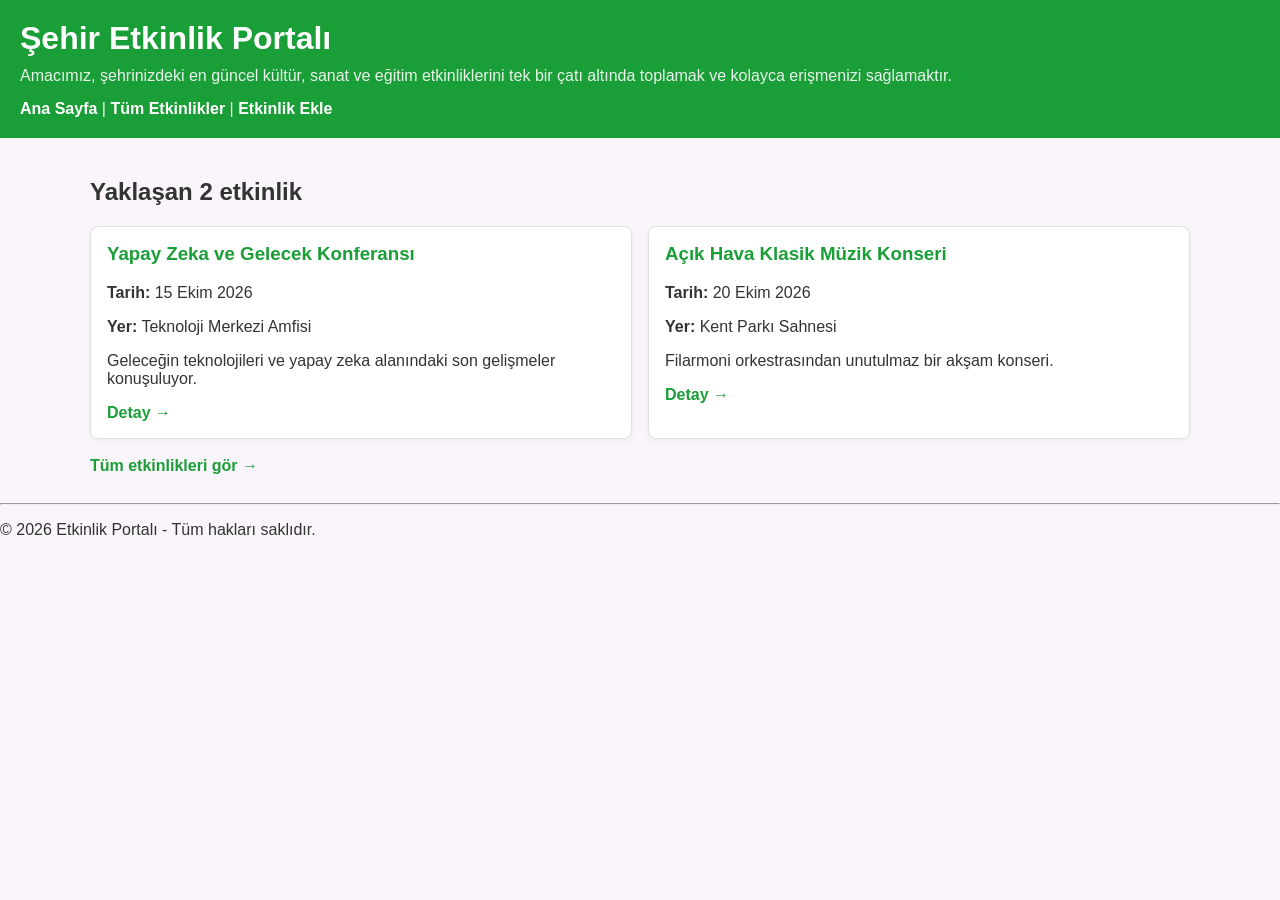
<file: index.html>
<!DOCTYPE html>
<html lang="tr">
<head>
    <meta charset="UTF-8">
    <meta name="viewport" content="width=device-width, initial-scale=1.0">
    <title>Şehir Etkinlik Portalı - Ana Sayfa</title>
    <!-- CSS bağlantısını kontrol edin -->
    <link rel="stylesheet" href="css/2311012011.css">
</head>
<body>

    <header class="yesil-header">
        <h1>Şehir Etkinlik Portalı</h1>
        <p>Amacımız, şehrinizdeki en güncel kültür, sanat ve eğitim etkinliklerini tek bir çatı altında toplamak ve kolayca erişmenizi sağlamaktır.</p>
        <nav>
            <a href="index.html">Ana Sayfa</a> | 
            <a href="etkinlikler.html">Tüm Etkinlikler</a> | 
            <a href="etkinlik-ekle.html">Etkinlik Ekle</a>
        </nav>
    </header>

    <main class="icerik-alani">
        <h2>Yaklaşan 2 etkinlik</h2>

        <!-- Sadece 2 kart yan yana (Sprint 2 düzeni) -->
        <section class="ana-sayfa-grid">
            
            <article class="etkinlik-karti">
                <h3>Yapay Zeka ve Gelecek Konferansı</h3>
                <p><strong>Tarih:</strong> <time datetime="2026-10-15">15 Ekim 2026</time></p>
                <p><strong>Yer:</strong> Teknoloji Merkezi Amfisi</p>
                <p>Geleceğin teknolojileri ve yapay zeka alanındaki son gelişmeler konuşuluyor.</p>
                <a href="etkinlik-detay.html" class="detay-link">Detay &rarr;</a>
            </article>

            <article class="etkinlik-karti">
                <h3>Açık Hava Klasik Müzik Konseri</h3>
                <p><strong>Tarih:</strong> <time datetime="2026-10-20">20 Ekim 2026</time></p>
                <p><strong>Yer:</strong> Kent Parkı Sahnesi</p>
                <p>Filarmoni orkestrasından unutulmaz bir akşam konseri.</p>
                <a href="etkinlik-detay.html" class="detay-link">Detay &rarr;</a>
            </article>

        </section>

        <br>
        <a href="etkinlikler.html" class="detay-link">Tüm etkinlikleri gör &rarr;</a>
    </main>

    <footer>
        <hr>
        <p>&copy; 2026 Etkinlik Portalı - Tüm hakları saklıdır.</p>
    </footer>

</body>
</html>
</file>
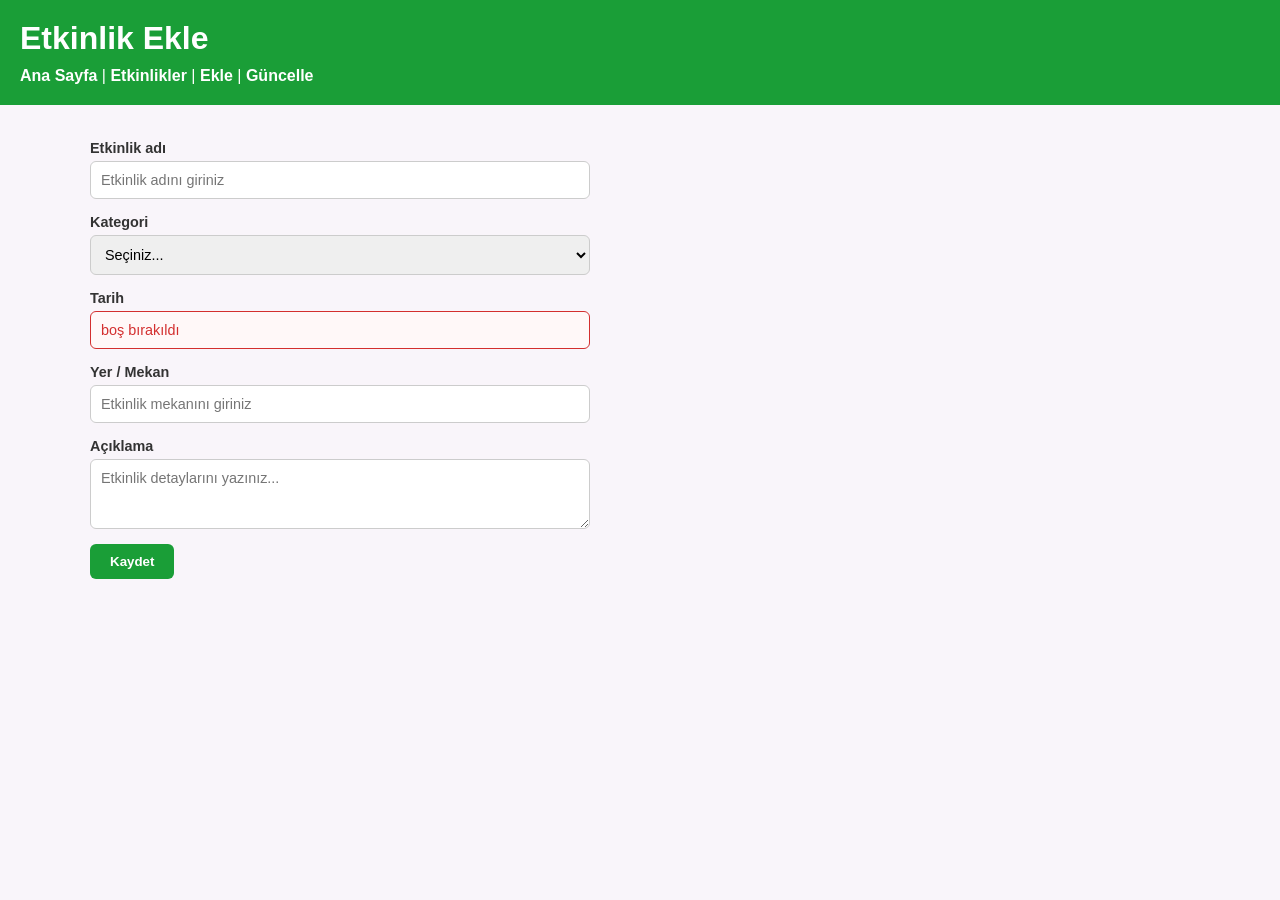
<file: etkinlik-ekle.html>
<!DOCTYPE html>
<html lang="tr">
<head>
    <meta charset="UTF-8">
    <meta name="viewport" content="width=device-width, initial-scale=1.0">
    <title>Yeni Etkinlik Ekle</title>
    <!-- Kendi numaranla CSS dosya bağlantısı -->
    <link rel="stylesheet" href="css/2311012011.css">
</head>
<body>

    <header class="yesil-header">
        <h1>Etkinlik Ekle</h1>
        <nav>
            <a href="index.html">Ana Sayfa</a> | 
            <a href="etkinlikler.html">Etkinlikler</a> | 
            <a href="etkinlik-ekle.html">Ekle</a> | 
            <a href="etkinlik-guncelle.html">Güncelle</a>
        </nav>
    </header>

    <main class="icerik-alani">
        <form action="#" method="post" class="etkinlik-formu">
            
            <div class="form-grup">
                <label for="ad">Etkinlik adı</label>
                <input type="text" id="ad" name="ad" placeholder="Etkinlik adını giriniz">
            </div>

            <div class="form-grup">
                <label for="kategori">Kategori</label>
                <select id="kategori" name="kategori">
                    <option value="">Seçiniz...</option>
                    <option value="teknoloji">Teknoloji</option>
                    <option value="muzik">Müzik</option>
                    <option value="tiyatro">Tiyatro</option>
                    <option value="spor">Spor</option>
                    <option value="egitim">Eğitim</option>
                </select>
            </div>

            <div class="form-grup">
                <label for="tarih">Tarih</label>
                <!-- Ödev görselindeki boş/hatalı alan kırmızı çerçevesi -->
                <input type="text" id="tarih" name="tarih" placeholder="boş bırakıldı" class="hatali-input">
            </div>

            <div class="form-grup">
                <label for="yer">Yer / Mekan</label>
                <input type="text" id="yer" name="yer" placeholder="Etkinlik mekanını giriniz">
            </div>

            <div class="form-grup">
                <label for="aciklama">Açıklama</label>
                <textarea id="aciklama" name="aciklama" rows="3" placeholder="Etkinlik detaylarını yazınız..."></textarea>
            </div>

            <button type="submit" class="btn-yesil">Kaydet</button>

        </form>
    </main>

</body>
</html>
</file>
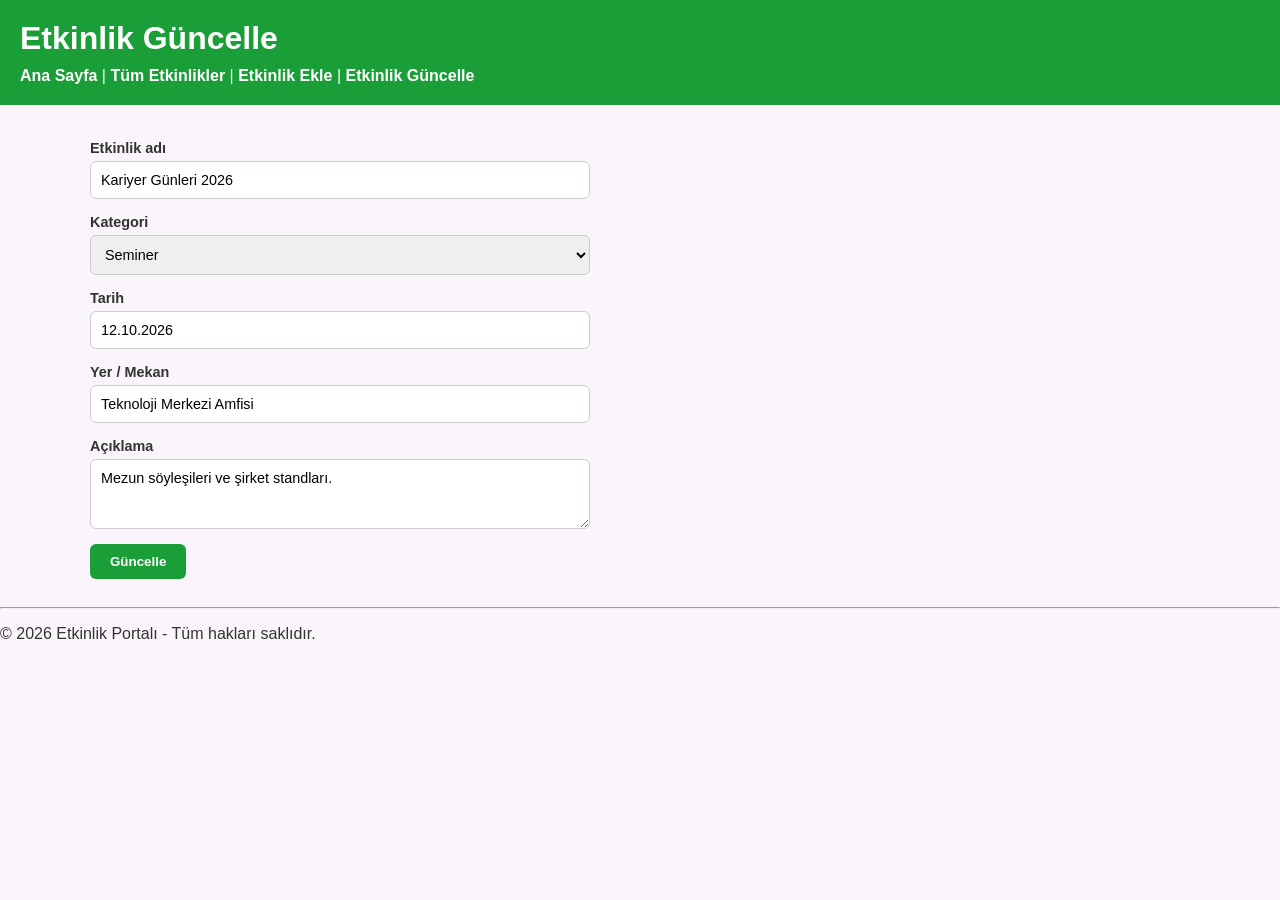
<file: etkinlik-guncelle.html>
<!DOCTYPE html>
<html lang="tr">
<head>
    <meta charset="UTF-8">
    <meta name="viewport" content="width=device-width, initial-scale=1.0">
    <title>Etkinlik Güncelle</title>
    <!-- Kendi öğrenci numaranızla bağlı CSS dosyası -->
    <link rel="stylesheet" href="css/2311012011.css">
</head>
<body>

    <header class="yesil-header">
        <h1>Etkinlik Güncelle</h1>
        <nav>
            <a href="index.html">Ana Sayfa</a> | 
            <a href="etkinlikler.html">Tüm Etkinlikler</a> | 
            <a href="etkinlik-ekle.html">Etkinlik Ekle</a> |
            <a href="etkinlik-guncelle.html">Etkinlik Güncelle</a>
        </nav>
    </header>

    <main class="icerik-alani">
        <form action="#" method="post" class="etkinlik-formu">
            
            <div class="form-grup">
                <label for="ad">Etkinlik adı</label>
                <input type="text" id="ad" name="ad" value="Kariyer Günleri 2026">
            </div>

            <div class="form-grup">
                <label for="kategori">Kategori</label>
                <select id="kategori" name="kategori">
                    <option value="Seminer" selected>Seminer</option>
                    <option value="Atölye">Atölye</option>
                    <option value="Söyleşi">Söyleşi</option>
                    <option value="Teknoloji">Teknoloji</option>
                </select>
            </div>

            <div class="form-grup">
                <label for="tarih">Tarih</label>
                <input type="text" id="tarih" name="tarih" value="12.10.2026">
            </div>

            <div class="form-grup">
                <label for="yer">Yer / Mekan</label>
                <input type="text" id="yer" name="yer" value="Teknoloji Merkezi Amfisi">
            </div>

            <div class="form-grup">
                <label for="aciklama">Açıklama</label>
                <textarea id="aciklama" name="aciklama" rows="3">Mezun söyleşileri ve şirket standları.</textarea>
            </div>

            <button type="submit" class="btn-yesil">Güncelle</button>

        </form>
    </main>

    <footer>
        <hr>
        <p>&copy; 2026 Etkinlik Portalı - Tüm hakları saklıdır.</p>
    </footer>

</body>
</html>
</file>
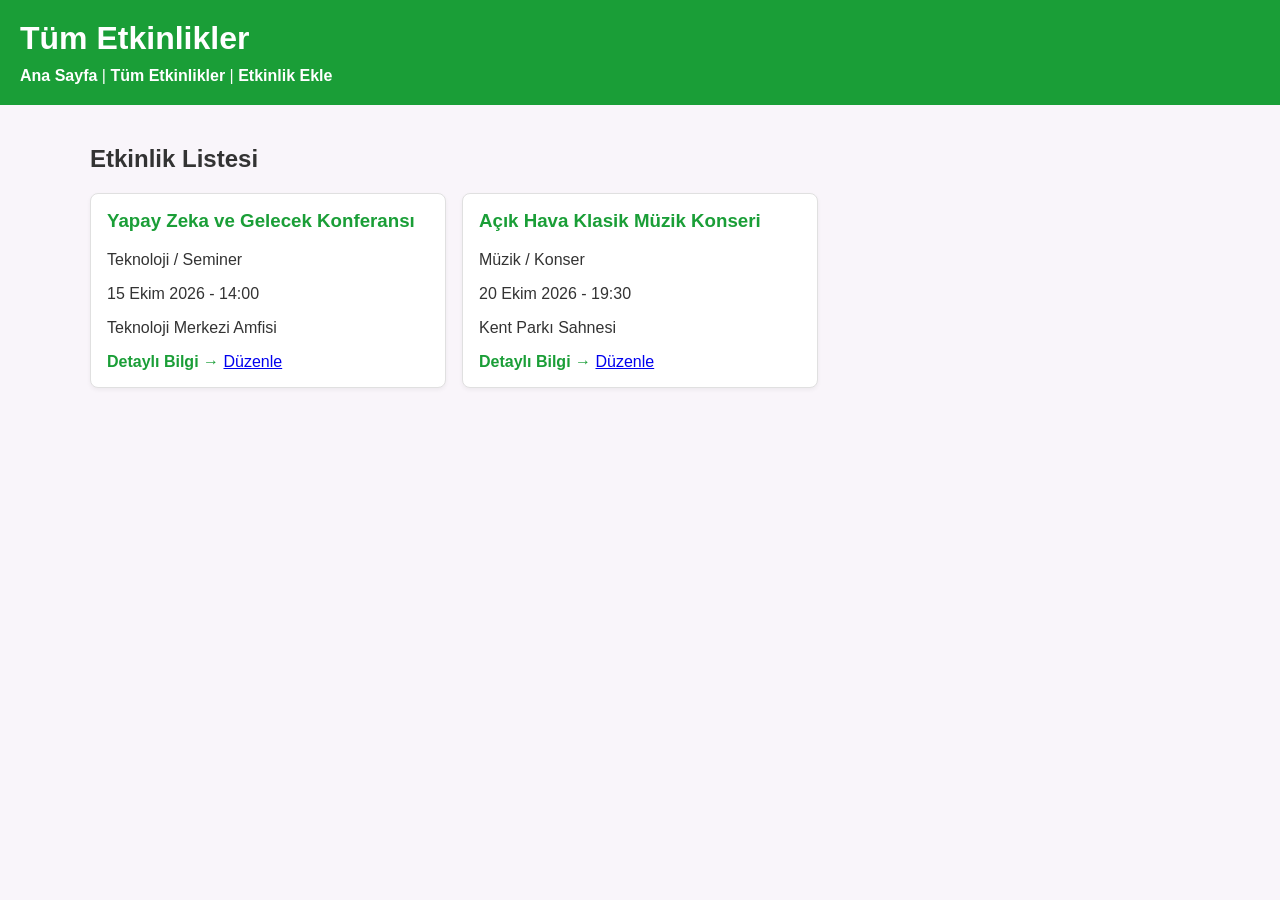
<file: etkinlikler.html>
<!DOCTYPE html>
<html lang="tr">
<head>
    <meta charset="UTF-8">
    <meta name="viewport" content="width=device-width, initial-scale=1.0">
    <title>Tüm Etkinlikler</title>
    <!-- Kendi numaranızla bağlı CSS dosyası -->
    <link rel="stylesheet" href="css/2311012011.css">
</head>
<body>

    <header class="yesil-header">
        <h1>Tüm Etkinlikler</h1>
        <nav>
            <a href="index.html">Ana Sayfa</a> | 
            <a href="etkinlikler.html">Tüm Etkinlikler</a> | 
            <a href="etkinlik-ekle.html">Etkinlik Ekle</a>
        </nav>
    </header>

    <main class="icerik-alani">
        <h2>Etkinlik Listesi</h2>

        <!-- Tablo kaldırıldı, yerine Grid yapısı ile Article Kartlar geldi -->
        <section class="etkinlik-grid">
            
            <article class="etkinlik-karti">
                <h3>Yapay Zeka ve Gelecek Konferansı</h3>
                <p class="kategori">Teknoloji / Seminer</p>
                <p class="tarih"><time datetime="2026-10-15">15 Ekim 2026 - 14:00</time></p>
                <p class="konum">Teknoloji Merkezi Amfisi</p>
                <div class="kart-linkler">
                    <a href="etkinlik-detay.html" class="detay-link">Detaylı Bilgi &rarr;</a>
                    <a href="etkinlik-guncelle.html">Düzenle</a>
                </div>
            </article>

            <article class="etkinlik-karti">
                <h3>Açık Hava Klasik Müzik Konseri</h3>
                <p class="kategori">Müzik / Konser</p>
                <p class="tarih"><time datetime="2026-10-20">20 Ekim 2026 - 19:30</time></p>
                <p class="konum">Kent Parkı Sahnesi</p>
                <div class="kart-linkler">
                    <a href="etkinlik-detay.html" class="detay-link">Detaylı Bilgi &rarr;</a>
                    <a href="etkinlik-guncelle.html">Düzenle</a>
                </div>
            </article>

        </section>
    </main>

</body>
</html>
</file>
<file: css/2311012011.css>
/* ========================================== */
/* 1. ÖDEV DEĞİŞKENLERİ VE GENEL AYARLAR       */
/* ========================================== */
:root {
    --no: 2311012011;
    --ton: mod(var(--no), 360);
    --renk-ana: hsl(var(--ton) 65% 38%);
    --renk-zemin: hsl(var(--ton) 30% 97%);
    --font: Verdana, sans-serif; /* Numara son hanesi 1 -> Verdana */
}

body {
    font-family: var(--font);
    margin: 0;
    padding: 0;
    background-color: var(--renk-zemin);
    color: #333;
}

/* ========================================== */
/* 2. BAŞLIK VE MENÜ (HEADER)                 */
/* ========================================== */
.yesil-header {
    background-color: #1a9e37;
    color: white;
    padding: 20px;
}

.yesil-header h1 {
    margin: 0 0 10px 0;
}

.yesil-header p {
    margin: 0 0 15px 0;
    opacity: 0.9;
}

.yesil-header nav a {
    color: white;
    text-decoration: none;
    font-weight: bold;
}

.yesil-header nav a:hover {
    text-decoration: underline;
}

/* Sayfa İçerik Alanı */
.icerik-alani {
    padding: 20px;
    max-width: 1100px;
    margin: 0 auto;
}

/* ========================================== */
/* 3. GRID VE KART DİZİLİMLERİ                */
/* ========================================== */

/* Ana Sayfa: 2'li Grid */
.ana-sayfa-grid {
    display: grid;
    grid-template-columns: 1fr;
    gap: 16px;
    margin-top: 15px;
}

@media (min-width: 768px) {
    .ana-sayfa-grid {
        grid-template-columns: repeat(2, 1fr);
    }
}

/* Etkinlikler Sayfası: 3'lü Grid */
.etkinlik-grid {
    display: grid;
    grid-template-columns: 1fr;
    gap: 16px;
    margin-top: 20px;
}

@media (min-width: 768px) {
    .etkinlik-grid {
        grid-template-columns: repeat(3, 1fr);
    }
}

/* Kart Yapısı */
.etkinlik-karti {
    border: 1px solid #e0e0e0;
    border-radius: 8px;
    padding: 16px;
    background-color: #ffffff;
    box-shadow: 0 2px 4px rgba(0,0,0,0.05);
}

.etkinlik-karti h3 {
    margin-top: 0;
    color: #1a9e37;
}

.detay-link {
    color: #1a9e37;
    font-weight: bold;
    text-decoration: none;
}

.detay-link:hover {
    text-decoration: underline;
}

/* ========================================== */
/* 4. ETKİNLİK DETAY SAYFASI (FLEXBOX)         */
/* ========================================== */
.detay-kapsayici {
    display: flex;
    flex-direction: column;
    gap: 25px;
    margin-top: 20px;
    margin-bottom: 30px;
}

@media (min-width: 768px) {
    .detay-kapsayici {
        flex-direction: row;
        align-items: flex-start;
    }
}

.afis-alani {
    margin: 0;
    flex: 1;
}

.afis-resmi {
    width: 100%;
    height: auto;
    border-radius: 8px;
    border: 1px solid #e0e0e0;
}

.kunye-alani {
    flex: 1;
    background-color: #ffffff;
    padding: 20px;
    border: 1px solid #e0e0e0;
    border-radius: 8px;
}

.kunye-listesi {
    display: grid;
    grid-template-columns: 120px 1fr;
    row-gap: 12px;
    margin: 0;
}

.kunye-listesi dt { font-weight: bold; }
.kunye-listesi dd { margin: 0; }

/* ========================================== */
/* 5. FORM STİLLERİ (EKLE VE GÜNCELLE)        */
/* ========================================== */
.etkinlik-formu {
    max-width: 500px;
    display: flex;
    flex-direction: column;
    gap: 15px;
    margin-top: 15px;
}

.form-grup {
    display: flex;
    flex-direction: column;
    gap: 5px;
}

.form-grup label {
    font-weight: bold;
    font-size: 0.9rem;
}

.form-grup input,
.form-grup select,
.form-grup textarea {
    padding: 10px;
    border: 1px solid #ccc;
    border-radius: 6px;
    font-family: var(--font);
    font-size: 0.9rem;
    width: 100%;
    box-sizing: border-box;
}

.hatali-input {
    border: 1px solid #d32f2f !important;
    background-color: #fff8f8;
}

.hatali-input::placeholder {
    color: #d32f2f;
}

.btn-yesil {
    background-color: #1a9e37;
    color: white;
    border: none;
    padding: 10px 20px;
    font-weight: bold;
    border-radius: 6px;
    cursor: pointer;
    align-self: flex-start;
    font-family: var(--font);
}
</file>
